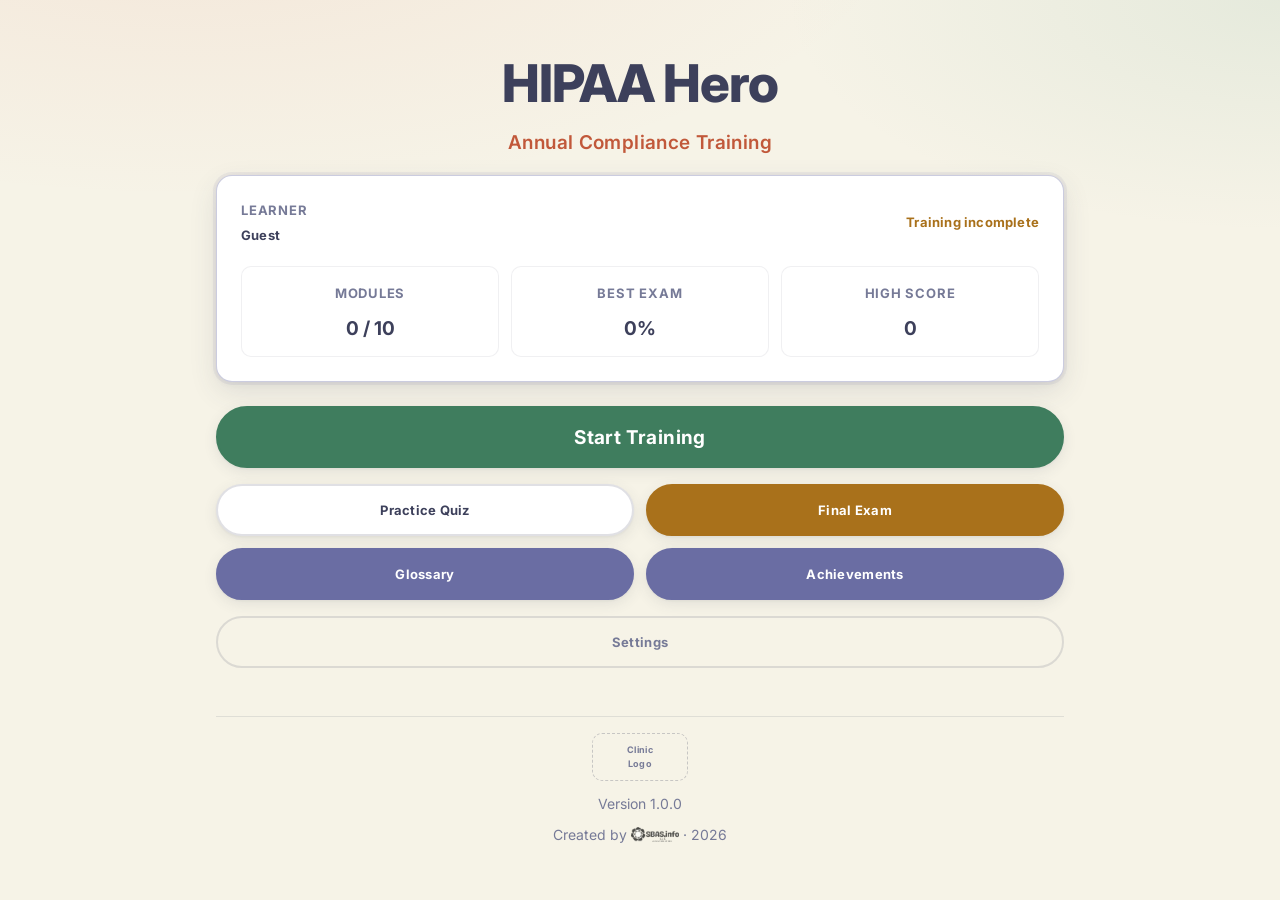
<file: index.html>
<!DOCTYPE html>
<html lang="en">
<head>
<meta charset="UTF-8">
<meta name="viewport" content="width=device-width, initial-scale=1">
<title>HIPAA Hero — Annual Compliance Training</title>
<meta name="description" content="A warm, modern HIPAA compliance trainer for clinic staff. Static, offline-capable, no login required.">

<!-- Inter, for the whole app. If the network is unavailable the system-ui
     fallbacks in styles.css take over and the app remains fully usable. -->
<link rel="preconnect" href="https://fonts.googleapis.com">
<link rel="preconnect" href="https://fonts.gstatic.com" crossorigin>
<link href="https://fonts.googleapis.com/css2?family=Inter:wght@400;500;600;700;800&display=swap" rel="stylesheet">

<link rel="stylesheet" href="css/styles.css">
<link rel="stylesheet" href="css/theme.css">
<link rel="stylesheet" href="css/animations.css">
</head>
<body>

<!-- Screen-reader announcements -->
<div id="live-region" class="sr-only" role="status" aria-live="polite"></div>

<!-- Achievement toasts -->
<div class="toast-wrap" id="toasts" aria-live="polite"></div>

<main class="cabinet">

  <!-- ==================== HOME ==================== -->
  <section class="screen is-active" id="screen-home">
    <div class="title-block">
      <h1 class="game-title">HIPAA Hero</h1>
      <div class="game-subtitle">Annual Compliance Training</div>
    </div>

    <div class="panel panel-purple" style="margin-bottom:24px">
      <div class="row-between">
        <div>
          <div class="label">Learner</div>
          <div class="pixel text-blue" id="home-name" style="font-size:var(--fs-label);margin-top:6px">Guest</div>
        </div>
        <div class="pixel" id="home-status" style="font-size:var(--fs-label)">Status</div>
      </div>

      <div class="grid-2" style="margin-top:20px">
        <div class="stat-cell">
          <span class="label">Modules</span>
          <span class="stat-val" id="home-modules">0 / 10</span>
        </div>
        <div class="stat-cell">
          <span class="label">Best exam</span>
          <span class="stat-val" id="home-best">0%</span>
        </div>
        <div class="stat-cell">
          <span class="label">High score</span>
          <span class="stat-val" id="home-points">0</span>
        </div>
      </div>
    </div>

    <div class="stack">
      <button class="btn btn-lg btn-block btn-green attract" data-go="instructions">Start Training</button>
      <div class="grid-2" style="grid-template-columns:1fr 1fr">
        <button class="btn btn-block" id="start-practice">Practice Quiz</button>
        <button class="btn btn-block btn-yellow" id="start-exam">Final Exam</button>
        <button class="btn btn-block btn-purple" data-go="glossary">Glossary</button>
        <button class="btn btn-block btn-purple" data-go="achievements">Achievements</button>
      </div>
      <button class="btn btn-block btn-ghost" data-go="settings">Settings</button>
    </div>

    <footer class="site-footer">
      <div class="logo-slot" aria-hidden="true">Clinic<br>Logo</div>
      <div>Version <span class="app-version">1.0.0</span></div>
      <div style="margin-top:8px">
        Created by <img class="sbas-mark" src="assets/sbas-logo.png" alt="SBAS.info LLC"> · 2026
      </div>
    </footer>
  </section>

  <!-- ==================== INSTRUCTIONS ==================== -->
  <section class="screen" id="screen-instructions">
    <h1 class="text-yellow" style="margin-bottom:20px">How It Works</h1>

    <div class="panel stack">
      <div>
        <h2 class="text-blue">Purpose</h2>
        <p style="margin-top:12px">This is your annual HIPAA compliance refresher. It covers the Privacy Rule,
        the Security Rule, the Breach Notification Rule, and our clinic's own reporting procedures — the
        material an OCR auditor expects every workforce member to know.</p>
      </div>

      <div class="panel-inset">
        <h2 class="text-green">How It's Structured</h2>
        <ul class="tight" style="margin-top:12px">
          <li><strong class="text-blue">Training modules</strong> — <span id="module-count">10</span> modules
              of learning cards, each ending in a short mini quiz. Score 80% to clear a module.</li>
          <li><strong class="text-blue">Practice quiz</strong> — 10 random questions with instant explanations.
              Unlimited retries, not recorded as your official result.</li>
          <li><strong class="text-blue">Final exam</strong> — <span id="exam-count">30</span> questions drawn
              from all categories. Explanations are withheld until you finish.</li>
        </ul>
      </div>

      <div class="panel-inset">
        <h2 class="text-yellow">Scoring</h2>
        <ul class="tight" style="margin-top:12px">
          <li>100 points per correct answer, plus a speed bonus for answering quickly.</li>
          <li>Consecutive correct answers build a combo multiplier up to x3.</li>
          <li>Select-all-that-apply questions are all-or-nothing — no partial credit.</li>
          <li>Passing score: <strong class="text-green" id="exam-pass">80%</strong>.</li>
          <li>Questions and answer options are randomized on every attempt.</li>
        </ul>
      </div>

      <div class="panel-inset">
        <h2 class="text-purple">Controls</h2>
        <ul class="tight" style="margin-top:12px">
          <li>Click an answer, or press its letter key <strong>A</strong>–<strong>D</strong>.</li>
          <li>Press <strong>Enter</strong> to submit, then <strong>Enter</strong> again to advance.</li>
          <li>Everything is keyboard navigable. Motion can be disabled in Settings.</li>
        </ul>
      </div>

      <p class="small dim">Estimated time: about <span id="exam-mins">18</span> minutes for the exam,
      longer if you work through all modules first. Question bank: <span id="bank-count">55</span> questions.
      Your progress is stored only in this browser — nothing is uploaded.</p>
    </div>

    <div class="row" style="margin-top:24px">
      <button class="btn btn-green grow" data-go="modules">Let's Begin</button>
      <button class="btn btn-ghost" data-go="home">Home</button>
    </div>
  </section>

  <!-- ==================== MODULE SELECT ==================== -->
  <section class="screen" id="screen-modules">
    <div class="row-between" style="margin-bottom:20px">
      <h1 class="text-blue">Select a Module</h1>
      <button class="btn btn-sm btn-ghost" data-go="home">Home</button>
    </div>
    <div class="stack" id="module-list"></div>
    <div class="row" style="margin-top:24px">
      <button class="btn btn-yellow grow" data-go="home">Back to Menu</button>
    </div>
  </section>

  <!-- ==================== MODULE (learning cards) ==================== -->
  <section class="screen" id="screen-module">
    <div class="hud">
      <div class="hud-cell">
        <span class="hud-key">Module</span>
        <span class="hud-val" id="module-title">—</span>
      </div>
      <div class="hud-cell">
        <span class="hud-key">Progress</span>
        <span class="hud-val" id="module-step">—</span>
      </div>
    </div>

    <div id="module-progress" style="margin-bottom:20px"></div>
    <div class="panel panel-yellow" id="module-card"></div>

    <div class="row" style="margin-top:24px">
      <button class="btn btn-ghost" id="module-prev">‹ Prev</button>
      <button class="btn btn-green grow" id="module-next">Next ›</button>
      <button class="btn btn-sm btn-ghost" data-go="modules">Quit</button>
    </div>
  </section>

  <!-- ==================== MODULE COMPLETE ==================== -->
  <section class="screen" id="screen-module-done">
    <div class="panel panel-green center stack">
      <div class="verdict is-pass" id="md-verdict">Module Complete</div>
      <div class="pixel text-yellow" id="md-score" style="font-size:var(--fs-h2)">0 / 0</div>
      <p id="md-note"></p>
    </div>
    <div class="row" style="margin-top:24px">
      <button class="btn btn-green grow" data-go="modules">Next Module</button>
      <button class="btn btn-yellow" id="md-retry">Retry Module</button>
      <button class="btn btn-ghost" data-go="home">Home</button>
    </div>
  </section>

  <!-- ==================== QUIZ ==================== -->
  <section class="screen" id="screen-quiz">
    <h1 class="text-yellow" id="quiz-heading" style="margin-bottom:16px">Quiz</h1>

    <div class="hud">
      <div class="hud-cell"><span class="hud-key">Score</span><span class="hud-val" id="hud-score">0</span></div>
      <div class="hud-cell"><span class="hud-key">Question</span><span class="hud-val" id="hud-q">1 / 1</span></div>
      <div class="hud-cell"><span class="hud-key">Combo</span><span class="hud-val" id="hud-combo">x1.00</span></div>
      <div class="hud-cell"><span class="hud-key">Accuracy</span><span class="hud-val" id="hud-acc">0%</span></div>
      <div class="hud-cell"><span class="hud-key">Time</span><span class="hud-val" id="hud-time">--:--</span></div>
    </div>

    <div id="quiz-progress" style="margin-bottom:20px"></div>

    <div class="panel">
      <div id="quiz-question"></div>
      <div id="quiz-feedback"></div>
    </div>

    <div class="row" style="margin-top:24px">
      <button class="btn btn-green grow" id="quiz-submit">Submit Answer</button>
      <button class="btn btn-yellow grow hidden" id="quiz-next">Next Question</button>
      <button class="btn btn-sm btn-red" id="quiz-quit">Quit</button>
    </div>
  </section>

  <!-- ==================== RESULTS ==================== -->
  <section class="screen" id="screen-results">
    <h1 class="text-yellow" id="res-heading" style="margin-bottom:20px">Results</h1>

    <div class="panel center stack" style="margin-bottom:20px">
      <div class="score-huge" id="res-percent">0%</div>
      <div class="verdict is-pass" id="res-verdict">Pass</div>
      <div class="pixel text-purple" id="res-rank" style="font-size:var(--fs-label)">Rank</div>
      <p id="res-note" class="small dim"></p>
    </div>

    <div class="grid-2" style="margin-bottom:24px">
      <div class="stat-cell"><span class="label">Correct</span><span class="stat-val text-green" id="res-correct">0</span></div>
      <div class="stat-cell"><span class="label">Incorrect</span><span class="stat-val text-red" id="res-incorrect">0</span></div>
      <div class="stat-cell"><span class="label">Points</span><span class="stat-val text-yellow" id="res-points">0</span></div>
      <div class="stat-cell"><span class="label">Time taken</span><span class="stat-val" id="res-time">0m 00s</span></div>
      <div class="stat-cell"><span class="label">Grade</span><span class="stat-val text-purple" id="res-grade">—</span></div>
      <div class="stat-cell"><span class="label">Best streak</span><span class="stat-val" id="res-streak">0</span></div>
    </div>

    <div class="stack">
      <button class="btn btn-block btn-red" id="res-review">Review Incorrect Answers</button>
      <button class="btn btn-block btn-green" id="res-cert">Print Completion Record</button>
      <div class="grid-2">
        <button class="btn btn-block btn-yellow" id="res-retry">Retry</button>
        <button class="btn btn-block btn-ghost" data-go="home">Return Home</button>
      </div>
    </div>
  </section>

  <!-- ==================== REVIEW ==================== -->
  <section class="screen" id="screen-review">
    <div class="row-between" style="margin-bottom:20px">
      <h1 class="text-red" id="review-count">0 Questions Missed</h1>
      <button class="btn btn-sm btn-ghost" data-go="results">Back</button>
    </div>
    <p class="small dim" style="margin-bottom:20px">Each explanation cites the rule it comes from. These are the
    areas to revisit before your next attempt.</p>
    <div id="review-list"></div>
    <div class="row" style="margin-top:24px">
      <button class="btn btn-yellow grow" data-go="results">Back to Results</button>
      <button class="btn btn-ghost" data-go="home">Home</button>
    </div>
  </section>

  <!-- ==================== GLOSSARY ==================== -->
  <section class="screen" id="screen-glossary">
    <div class="row-between" style="margin-bottom:20px">
      <h1 class="text-purple">Glossary</h1>
      <button class="btn btn-sm btn-ghost" data-go="home">Home</button>
    </div>
    <label class="sr-only" for="glossary-search">Search glossary terms</label>
    <input class="input" id="glossary-search" type="search" placeholder="Search terms, definitions, examples…"
           autocomplete="off" style="margin-bottom:20px">
    <div id="glossary-list"></div>
  </section>

  <!-- ==================== ACHIEVEMENTS ==================== -->
  <section class="screen" id="screen-achievements">
    <div class="row-between" style="margin-bottom:20px">
      <h1 class="text-yellow">Achievements</h1>
      <button class="btn btn-sm btn-ghost" data-go="home">Home</button>
    </div>
    <div class="grid-2" id="achievement-grid"></div>
  </section>

  <!-- ==================== SETTINGS ==================== -->
  <section class="screen" id="screen-settings">
    <div class="row-between" style="margin-bottom:20px">
      <h1 class="text-blue">Settings</h1>
      <button class="btn btn-sm btn-ghost" data-go="home">Home</button>
    </div>

    <div class="panel" style="margin-bottom:20px">
      <h2 class="text-yellow" style="margin-bottom:16px">Your Details</h2>
      <p class="small dim">Required on your completion record. HIPAA training logs must identify who was
      trained and their role. This stays in your browser only.</p>
      <div class="stack" style="margin-top:16px">
        <div class="field">
          <label class="label" for="learner-name">Full name</label>
          <input class="input" id="learner-name" type="text" autocomplete="name" placeholder="Jane Doe">
        </div>
        <div class="field">
          <label class="label" for="learner-role">Job title / role</label>
          <input class="input" id="learner-role" type="text" autocomplete="organization-title"
                 placeholder="Medical Records Clerk">
        </div>
        <button class="btn btn-green" id="save-learner">Save</button>
      </div>
    </div>

    <div class="panel" style="margin-bottom:20px">
      <h2 class="text-yellow" style="margin-bottom:8px">Preferences</h2>
      <div class="toggle-row">
        <span>Sound effects</span>
        <button class="btn btn-sm btn-ghost" data-setting="sound" aria-pressed="false">Off</button>
      </div>
      <div class="toggle-row">
        <span>Animations</span>
        <button class="btn btn-sm btn-green" data-setting="animations" aria-pressed="true">On</button>
      </div>
      <div class="toggle-row">
        <span>Show timer during quizzes</span>
        <button class="btn btn-sm btn-ghost" data-setting="timer" aria-pressed="false">Off</button>
      </div>
      <p class="small dim" style="margin-top:16px">Your system's “reduce motion” preference is always respected,
      regardless of the Animations setting.</p>
    </div>

    <div class="panel panel-red">
      <h2 class="text-red" style="margin-bottom:12px">Danger Zone</h2>
      <p class="small dim">Erases module progress, scores, and achievements stored in this browser.</p>
      <button class="btn btn-red btn-block" id="reset-progress" style="margin-top:16px">Reset All Progress</button>
    </div>
  </section>

  <!-- ==================== CERTIFICATE ==================== -->
  <section class="screen" id="screen-certificate">
    <div class="certificate">
      <div class="cert-title">HIPAA Annual Compliance Training<br>Certificate of Completion</div>
      <div>This certifies that</div>
      <div class="cert-name" id="cert-name">—</div>
      <div class="cert-meta">Role: <strong id="cert-role">—</strong></div>
      <div class="cert-meta">has completed <strong id="cert-module">—</strong></div>
      <div class="cert-meta">Assessment score: <strong id="cert-score">—</strong></div>
      <div class="cert-meta">Date completed: <strong id="cert-date">—</strong></div>
      <div class="cert-meta" style="margin-top:32px;font-size:15px;text-align:left;max-width:620px;margin-left:auto;margin-right:auto">
        <strong>Attestation:</strong> I certify that I have completed this training, I understand my obligations
        under the clinic's HIPAA policies, and I agree to abide by them.
      </div>
      <div class="cert-meta" style="margin-top:40px">
        Signature: ______________________________&nbsp;&nbsp;&nbsp;Date: ______________
      </div>
      <div class="cert-meta" style="margin-top:32px;font-size:14px">
        Retain this record for a minimum of six years (45 CFR § 164.530(j)(2)).<br>
        Created by <img class="sbas-mark" src="assets/sbas-logo.png" alt="SBAS.info LLC"> · 2026
      </div>
    </div>

    <div class="row no-print" style="margin-top:24px">
      <button class="btn btn-green grow" id="cert-print">Print / Save as PDF</button>
      <button class="btn btn-ghost" data-go="results">Back</button>
      <button class="btn btn-ghost" data-go="home">Home</button>
    </div>
  </section>

</main>

<!-- ---------- APP CONFIG ---------- -->
<script>
  /* Bump this when training content changes materially. HIPAA logs must tie
     back to the specific version of the curriculum a learner completed. */
  const APP_VERSION = "1.0.0";
</script>

<!-- ---------- DATA (edit these to change content) ---------- -->
<script src="data/questions.js"></script>
<script src="data/modules.js"></script>
<script src="data/glossary.js"></script>

<!-- ---------- APPLICATION ---------- -->
<script src="js/storage.js"></script>
<script src="js/quiz.js"></script>
<script src="js/ui.js"></script>
<script src="js/app.js"></script>

<!-- ---------- BROKEN-PATH GUARD ----------
     This page needs its css/, js/, and data/ folders sitting beside it. If
     index.html gets copied somewhere on its own — emailed, dragged to a
     Desktop, saved out of a chat window — those relative paths break and the
     page would otherwise render as an unstyled wall of text with no
     explanation. This says so plainly instead. -->
<script>
(function () {
  window.addEventListener("load", function () {
    var cssLoaded = !!getComputedStyle(document.body)
                      .getPropertyValue("--neon-blue").trim();
    var jsLoaded  = typeof QUESTIONS !== "undefined" && typeof Quiz !== "undefined";
    if (cssLoaded && jsLoaded) return;

    var missing = [];
    if (!cssLoaded) missing.push("css/");
    if (!jsLoaded)  missing.push("js/ and data/");

    var box = document.createElement("div");
    box.setAttribute("style",
      "position:fixed;inset:0;z-index:99999;background:#f6f3e7;color:#33364c;" +
      "font:16px/1.6 system-ui,sans-serif;padding:40px;overflow:auto");
    box.innerHTML =
      '<div style="max-width:620px;margin:0 auto;background:#fff;border:2px solid #bf4a2f;' +
      'border-radius:16px;padding:28px;box-shadow:0 10px 28px rgba(61,64,91,0.12)">' +
      '<h1 style="color:#bf4a2f;font-size:20px;margin:0 0 16px">Support Files Not Found</h1>' +
      '<p>This file could not load its <strong>' + missing.join("</strong> and <strong>") +
      '</strong> folder(s), so the trainer cannot start.</p>' +
      '<p>Almost always this means <code>index.html</code> was copied somewhere by ' +
      'itself. It is not a standalone file — it needs the whole ' +
      '<code>hipaa-hero</code> folder around it.</p>' +
      '<p><strong>Two ways to fix it:</strong></p>' +
      '<ul><li>Open <code>index.html</code> from inside the original ' +
      '<code>hipaa-hero</code> folder, with <code>css</code>, <code>js</code>, and ' +
      '<code>data</code> next to it.</li>' +
      '<li>Or use <code>hipaa-hero-standalone.html</code>, which bundles everything ' +
      'into one file and works from anywhere.</li></ul>' +
      '</div>';
    document.body.appendChild(box);
  });
})();
</script>

</body>
</html>
</file>
<file: css/styles.css>
/* ============================================================================
   HIPAA HERO — styles.css
   Base reset, design tokens, layout scaffolding, typography.
   Component skin lives in theme.css. Motion lives in animations.css.
   ============================================================================ */

/* ---------- DESIGN TOKENS ---------- */
:root {
  /* Palette — sourced from brand kit (Eggshell / Burnt Peach / Twilight
     Indigo / Muted Teal / Apricot Cream). Variable names below are kept
     from the previous theme so component styles and app.js/ui.js class
     wiring didn't need to change — only the values did. */
  --bg:            #f6f3e7;
  --bg-panel:      #ffffff;
  --bg-panel-alt:  #fbf8ee;
  --bg-inset:      #eee8d6;

  --neon-blue:     #3d405b;   /* Twilight Indigo — primary accent, headings, links */
  --electric-green:#3f7d5e;   /* deep teal — success / correct */
  --bright-yellow: #a9711b;   /* deep gold — highlights, streaks, badges */
  --arcade-red:    #bf4a2f;   /* warm brick red — incorrect / danger */
  --purple:        #6a6da3;   /* soft indigo — tertiary accent */
  --orange:        #c1583a;   /* deepened Burnt Peach — primary call to action */

  --text:          #33364c;
  --text-dim:      #767a97;
  --text-invert:   #ffffff;

  /* Structure */
  --border-w:      1px;
  --border-w-lg:   2px;
  --radius:        16px;
  --radius-sm:     10px;
  --radius-pill:   999px;
  --shadow-hard:    0 10px 28px rgba(61, 64, 91, 0.12), 0 2px 6px rgba(61, 64, 91, 0.06);
  --shadow-hard-sm: 0 4px 14px rgba(61, 64, 91, 0.10), 0 1px 3px rgba(61, 64, 91, 0.06);
  --shadow-inset:   inset 0 1px 2px rgba(61, 64, 91, 0.08);

  /* Rhythm */
  --sp-1: 4px;
  --sp-2: 8px;
  --sp-3: 12px;
  --sp-4: 16px;
  --sp-5: 24px;
  --sp-6: 32px;
  --sp-7: 48px;

  /* Type — a single clean sans throughout; weight carries the hierarchy
     instead of a separate display face, so the network fallback (system-ui)
     never looks like a downgrade. */
  --font-pixel: "Inter", ui-sans-serif, -apple-system, "Segoe UI", Roboto, sans-serif;
  --font-body:  "Inter", ui-sans-serif, -apple-system, "Segoe UI", Roboto, sans-serif;

  --fs-title:  clamp(30px, 6vw, 52px);
  --fs-h1:     clamp(20px, 3vw, 28px);
  --fs-h2:     clamp(16px, 2.2vw, 19px);
  --fs-label:  clamp(11px, 1.5vw, 13px);
  --fs-body:   clamp(16px, 2.1vw, 17px);
  --fs-small:  clamp(13px, 1.8vw, 14px);
}

/* ---------- RESET ---------- */
*, *::before, *::after { box-sizing: border-box; }

html, body {
  margin: 0;
  padding: 0;
  min-height: 100%;
}

body {
  background:
    radial-gradient(1200px 480px at 15% -10%, rgba(224, 122, 95, 0.10), transparent 60%),
    radial-gradient(900px 420px at 100% 0%, rgba(129, 178, 154, 0.14), transparent 55%),
    var(--bg);
  color: var(--text);
  font-family: var(--font-body);
  font-size: var(--fs-body);
  line-height: 1.6;
  -webkit-font-smoothing: antialiased;
  text-rendering: optimizeLegibility;
  overflow-x: hidden;
}

button, input, select, textarea { font-family: inherit; color: inherit; }
button { cursor: pointer; }

/* Visible focus ring is mandatory — keyboard navigation is an a11y requirement */
:focus-visible {
  outline: 3px solid var(--orange);
  outline-offset: 3px;
  border-radius: 4px;
}

/* ---------- LAYOUT SCAFFOLD ---------- */
.cabinet {
  max-width: 880px;
  margin: 0 auto;
  padding: var(--sp-5) var(--sp-4) var(--sp-7);
  position: relative;
  z-index: 1;
}

.screen { display: none; }
.screen.is-active { display: block; }

.stack   { display: flex; flex-direction: column; gap: var(--sp-4); }
.stack-sm{ display: flex; flex-direction: column; gap: var(--sp-2); }
.row     { display: flex; flex-wrap: wrap; gap: var(--sp-3); align-items: center; }
.row-between { display: flex; flex-wrap: wrap; gap: var(--sp-3);
               align-items: center; justify-content: space-between; }
.grow    { flex: 1 1 auto; }
.center  { text-align: center; }

.grid-2 {
  display: grid;
  gap: var(--sp-3);
  grid-template-columns: repeat(auto-fit, minmax(240px, 1fr));
}

/* ---------- TYPOGRAPHY ---------- */
.pixel { font-family: var(--font-pixel); font-weight: 700; line-height: 1.5; letter-spacing: 0.2px; }

h1, h2, h3 { font-family: var(--font-pixel); font-weight: 700; line-height: 1.35; margin: 0; letter-spacing: -0.01em; }
h1 { font-size: var(--fs-h1); }
h2 { font-size: var(--fs-h2); }
h3 { font-size: var(--fs-label); }

p { margin: 0 0 var(--sp-3); }
p:last-child { margin-bottom: 0; }

.label {
  font-family: var(--font-pixel);
  font-weight: 700;
  font-size: var(--fs-label);
  letter-spacing: 0.06em;
  color: var(--text-dim);
  text-transform: uppercase;
}

.dim   { color: var(--text-dim); }
.small { font-size: var(--fs-small); }

.text-blue   { color: var(--neon-blue); }
.text-green  { color: var(--electric-green); }
.text-yellow { color: var(--bright-yellow); }
.text-red    { color: var(--arcade-red); }
.text-purple { color: var(--purple); }

ul.tight { margin: 0; padding-left: 1.3em; }
ul.tight li { margin-bottom: var(--sp-2); }
ul.tight li:last-child { margin-bottom: 0; }

/* ---------- UTILITY ---------- */
.hidden { display: none !important; }

/* Screen-reader-only text for announcements and unlabelled controls */
.sr-only {
  position: absolute;
  width: 1px; height: 1px;
  padding: 0; margin: -1px;
  overflow: hidden;
  clip: rect(0 0 0 0);
  white-space: nowrap;
  border: 0;
}

/* ---------- RESPONSIVE ---------- */
@media (max-width: 640px) {
  .cabinet { padding: var(--sp-4) var(--sp-3) var(--sp-6); }
  .row-between { flex-direction: column; align-items: stretch; }
}

/* ---------- PRINT (certificate) ---------- */
@media print {
  body { background: #fff; color: #000; }
  .no-print { display: none !important; }
  .cabinet { max-width: none; padding: 0; }
  .panel { box-shadow: none; }
}
</file>
<file: css/theme.css>
/* ============================================================================
   HIPAA HERO — theme.css
   The component skin: panels, buttons, stat strip, answer tiles, badges,
   progress bars. Warm, rounded, professional-training-class look with a
   soft elevation system in place of hard borders.
   ============================================================================ */

/* ---------- PANELS ---------- */
.panel {
  background: var(--bg-panel);
  border: var(--border-w) solid rgba(61, 64, 91, 0.08);
  border-radius: var(--radius);
  box-shadow: var(--shadow-hard);
  padding: var(--sp-5);
}

.panel-alt    { background: var(--bg-panel-alt); }
.panel-green  { border-color: rgba(63, 125, 94, 0.35); box-shadow: var(--shadow-hard), 0 0 0 3px rgba(63, 125, 94, 0.08); }
.panel-yellow { border-color: rgba(169, 113, 27, 0.35); box-shadow: var(--shadow-hard), 0 0 0 3px rgba(169, 113, 27, 0.08); }
.panel-red    { border-color: rgba(191, 74, 47, 0.35); box-shadow: var(--shadow-hard), 0 0 0 3px rgba(191, 74, 47, 0.08); }
.panel-purple { border-color: rgba(106, 109, 163, 0.35); box-shadow: var(--shadow-hard), 0 0 0 3px rgba(106, 109, 163, 0.08); }
.panel-dim    { border-color: rgba(61, 64, 91, 0.08); box-shadow: var(--shadow-hard-sm); }

.panel-inset {
  background: var(--bg-inset);
  border: var(--border-w) solid rgba(61, 64, 91, 0.06);
  border-radius: var(--radius-sm);
  padding: var(--sp-4);
}

/* ---------- TITLE ---------- */
.title-block { text-align: center; padding: var(--sp-6) 0 var(--sp-4); }

.game-title {
  font-family: var(--font-pixel);
  font-weight: 800;
  font-size: var(--fs-title);
  line-height: 1.08;
  margin: 0;
  color: var(--neon-blue);
  letter-spacing: -0.02em;
}

.game-subtitle {
  font-family: var(--font-pixel);
  font-weight: 600;
  font-size: var(--fs-h2);
  color: var(--orange);
  margin-top: var(--sp-4);
  letter-spacing: 0.02em;
}

/* ---------- BUTTONS ---------- */
.btn {
  display: inline-flex;
  align-items: center;
  justify-content: center;
  gap: var(--sp-2);
  font-family: var(--font-pixel);
  font-weight: 700;
  font-size: var(--fs-label);
  letter-spacing: 0.02em;
  padding: var(--sp-4) var(--sp-5);
  min-height: 52px;
  background: var(--bg-panel);
  color: var(--neon-blue);
  border: var(--border-w-lg) solid rgba(61, 64, 91, 0.16);
  border-radius: var(--radius-pill);
  box-shadow: var(--shadow-hard-sm);
  transition: transform 0.16s ease, box-shadow 0.16s ease, background-color 0.16s ease, color 0.16s ease, border-color 0.16s ease;
}

.btn:hover:not(:disabled) {
  transform: translateY(-2px);
  box-shadow: var(--shadow-hard);
  border-color: var(--neon-blue);
}

.btn:active:not(:disabled) {
  transform: translateY(0);
  box-shadow: var(--shadow-hard-sm);
}

.btn:disabled { opacity: 0.4; cursor: not-allowed; }

.btn-block { width: 100%; }
.btn-lg    { min-height: 62px; font-size: var(--fs-h2); }
.btn-sm    { min-height: 40px; padding: var(--sp-2) var(--sp-4); }

/* Colour variants — solid, high-contrast fills for primary actions */
.btn-green  { color: var(--text-invert); background: var(--electric-green); border-color: var(--electric-green); }
.btn-green:hover:not(:disabled)  { background: #366b51; border-color: #366b51; }
.btn-yellow { color: var(--text-invert); background: var(--bright-yellow); border-color: var(--bright-yellow); }
.btn-yellow:hover:not(:disabled) { background: #8f6116; border-color: #8f6116; }
.btn-red    { color: var(--text-invert); background: var(--arcade-red); border-color: var(--arcade-red); }
.btn-red:hover:not(:disabled)    { background: #a33e28; border-color: #a33e28; }
.btn-purple { color: var(--text-invert); background: var(--purple); border-color: var(--purple); }
.btn-purple:hover:not(:disabled) { background: #585b8c; border-color: #585b8c; }
.btn-ghost  { color: var(--text-dim); background: transparent; border-color: rgba(61, 64, 91, 0.14); box-shadow: none; }
.btn-ghost:hover:not(:disabled)  { color: var(--text); border-color: var(--text-dim); background: var(--bg-panel-alt); }

/* ---------- STAT STRIP (in-quiz score / progress readout) ---------- */
.hud {
  display: flex;
  flex-wrap: wrap;
  gap: var(--sp-3);
  align-items: center;
  justify-content: space-between;
  background: var(--bg-panel);
  border: var(--border-w) solid rgba(61, 64, 91, 0.08);
  border-radius: var(--radius);
  box-shadow: var(--shadow-hard-sm);
  padding: var(--sp-3) var(--sp-4);
  margin-bottom: var(--sp-4);
}

.hud-cell { display: flex; flex-direction: column; gap: 3px; min-width: 74px; }

.hud-key {
  font-family: var(--font-pixel);
  font-weight: 700;
  font-size: 10px;
  letter-spacing: 0.08em;
  text-transform: uppercase;
  color: var(--text-dim);
}

.hud-val {
  font-family: var(--font-pixel);
  font-weight: 700;
  font-size: var(--fs-label);
  color: var(--neon-blue);
}

/* ---------- PROGRESS BAR ---------- */
.bar {
  height: 12px;
  background: var(--bg-inset);
  border-radius: var(--radius-pill);
  padding: 0;
  overflow: hidden;
  box-shadow: var(--shadow-inset);
}

.bar-fill {
  height: 100%;
  width: 0%;
  background: linear-gradient(90deg, var(--electric-green), #5fa681);
  border-radius: var(--radius-pill);
  transition: width 0.5s cubic-bezier(0.22, 1, 0.36, 1);
}

.bar-fill.is-warn   { background: linear-gradient(90deg, var(--bright-yellow), #c98d33); }
.bar-fill.is-danger { background: linear-gradient(90deg, var(--arcade-red), #d4634a); }

/* ---------- ANSWER TILES ---------- */
.answers { display: flex; flex-direction: column; gap: var(--sp-3); margin-top: var(--sp-4); }

.answer {
  display: flex;
  align-items: flex-start;
  gap: var(--sp-3);
  width: 100%;
  text-align: left;
  padding: var(--sp-4);
  min-height: 56px;
  background: var(--bg-panel);
  color: var(--text);
  border: var(--border-w-lg) solid rgba(61, 64, 91, 0.10);
  border-radius: var(--radius-sm);
  box-shadow: var(--shadow-hard-sm);
  font-size: var(--fs-small);
  line-height: 1.5;
  transition: transform 0.14s ease, border-color 0.14s ease, background-color 0.14s ease, box-shadow 0.14s ease;
}

.answer:hover:not(:disabled) {
  border-color: var(--orange);
  transform: translateY(-1px);
  box-shadow: var(--shadow-hard);
}

.answer:active:not(:disabled) { transform: translateY(0); }

/* Key badge (A/B/C/D) doubles as the keyboard shortcut hint */
.answer-key {
  flex: 0 0 auto;
  font-family: var(--font-pixel);
  font-weight: 700;
  font-size: var(--fs-label);
  width: 28px; height: 28px;
  display: grid; place-items: center;
  background: var(--bg-inset);
  border-radius: 50%;
  color: var(--text-dim);
}

/* States */
.answer.is-selected { border-color: var(--orange); background: #fdf1ec; }
.answer.is-selected .answer-key { background: var(--orange); color: var(--text-invert); }

.answer.is-correct { border-color: var(--electric-green); background: #eef6f0; }
.answer.is-correct .answer-key { background: var(--electric-green); color: var(--text-invert); }

.answer.is-wrong { border-color: var(--arcade-red); background: #fbeeea; }
.answer.is-wrong .answer-key { background: var(--arcade-red); color: var(--text-invert); }

.answer:disabled { cursor: default; }
.answer.is-muted:disabled { opacity: 0.5; }

/* ---------- FEEDBACK ---------- */
.feedback {
  margin-top: var(--sp-4);
  padding: var(--sp-4);
  border-radius: var(--radius-sm);
  border: var(--border-w-lg) solid rgba(63, 125, 94, 0.3);
  background: #eef6f0;
}

.feedback.is-wrong { border-color: rgba(191, 74, 47, 0.3); background: #fbeeea; }

.feedback-head {
  font-family: var(--font-pixel);
  font-weight: 700;
  font-size: var(--fs-h2);
  color: var(--electric-green);
  margin-bottom: var(--sp-3);
}

.feedback.is-wrong .feedback-head { color: var(--arcade-red); }

.feedback-ref {
  margin-top: var(--sp-3);
  padding-top: var(--sp-3);
  border-top: 1px solid rgba(61, 64, 91, 0.12);
  font-size: var(--fs-small);
  color: var(--text-dim);
}

/* ---------- TAGS & BADGES ---------- */
.tag {
  display: inline-block;
  font-family: var(--font-pixel);
  font-weight: 700;
  font-size: 10px;
  letter-spacing: 0.06em;
  padding: 4px 10px;
  border-radius: var(--radius-pill);
  border: 1px solid rgba(61, 64, 91, 0.16);
  color: var(--text-dim);
  text-transform: uppercase;
  background: var(--bg-panel-alt);
}

.tag-easy   { border-color: rgba(63, 125, 94, 0.35);  color: var(--electric-green); background: #eef6f0; }
.tag-medium { border-color: rgba(169, 113, 27, 0.35); color: var(--bright-yellow);  background: #f8efdd; }
.tag-hard   { border-color: rgba(191, 74, 47, 0.35);  color: var(--arcade-red);     background: #fbeeea; }
.tag-blue   { border-color: rgba(61, 64, 91, 0.2);    color: var(--neon-blue);      background: #eceefa; }

.badge {
  display: flex;
  flex-direction: column;
  align-items: center;
  gap: var(--sp-2);
  text-align: center;
  padding: var(--sp-5) var(--sp-3);
  background: var(--bg-panel);
  border: var(--border-w) solid rgba(61, 64, 91, 0.08);
  border-radius: var(--radius);
  box-shadow: var(--shadow-hard-sm);
}

.badge.is-unlocked { border-color: rgba(169, 113, 27, 0.35); box-shadow: var(--shadow-hard), 0 0 0 3px rgba(242, 204, 143, 0.35); }
.badge-icon  { font-size: 30px; line-height: 1; filter: grayscale(1) opacity(0.3); }
.badge.is-unlocked .badge-icon { filter: none; }
.badge-name  { font-family: var(--font-pixel); font-weight: 700; font-size: 12px; letter-spacing: 0.04em; color: var(--text-dim); }
.badge.is-unlocked .badge-name { color: var(--bright-yellow); }
.badge-desc  { font-size: 13px; color: var(--text-dim); line-height: 1.4; }

/* ---------- MODULE TILES ---------- */
.module-tile {
  display: block;
  width: 100%;
  text-align: left;
  padding: var(--sp-4);
  background: var(--bg-panel);
  border: var(--border-w) solid rgba(61, 64, 91, 0.08);
  border-radius: var(--radius);
  box-shadow: var(--shadow-hard-sm);
  color: var(--text);
  transition: transform 0.14s ease, border-color 0.14s ease, box-shadow 0.14s ease;
}

.module-tile:hover { border-color: var(--orange); transform: translateY(-2px); box-shadow: var(--shadow-hard); }
.module-tile.is-done { border-color: rgba(63, 125, 94, 0.4); background: #f6fbf7; }

.module-num {
  font-family: var(--font-pixel);
  font-weight: 700;
  font-size: var(--fs-label);
  color: var(--purple);
}

.module-title {
  font-family: var(--font-pixel);
  font-weight: 700;
  font-size: var(--fs-label);
  color: var(--neon-blue);
  margin: var(--sp-2) 0;
  line-height: 1.5;
}

.module-tile.is-done .module-title { color: var(--electric-green); }

/* ---------- LEARNING CARDS ---------- */
.card-heading {
  font-family: var(--font-pixel);
  font-weight: 700;
  font-size: var(--fs-h2);
  color: var(--neon-blue);
  margin-bottom: var(--sp-4);
  line-height: 1.5;
}

/* ---------- FORMS ---------- */
.field { width: 100%; }

.input {
  width: 100%;
  padding: var(--sp-3) var(--sp-4);
  min-height: 48px;
  background: var(--bg-panel);
  color: var(--text);
  border: var(--border-w-lg) solid rgba(61, 64, 91, 0.14);
  border-radius: var(--radius-sm);
  font-size: var(--fs-small);
  transition: border-color 0.14s ease;
}

.input:focus { border-color: var(--orange); outline: none; }

.toggle-row {
  display: flex;
  align-items: center;
  justify-content: space-between;
  gap: var(--sp-3);
  padding: var(--sp-3) 0;
  border-bottom: 1px solid rgba(61, 64, 91, 0.1);
}

.toggle-row:last-of-type { border-bottom: 0; }

/* ---------- GLOSSARY ---------- */
.glossary-entry {
  padding: var(--sp-4);
  background: var(--bg-panel);
  border-radius: var(--radius-sm);
  border-left: var(--border-w-lg) solid var(--purple);
  box-shadow: var(--shadow-hard-sm);
  margin-bottom: var(--sp-3);
}

.glossary-term {
  font-family: var(--font-pixel);
  font-weight: 700;
  font-size: var(--fs-label);
  color: var(--neon-blue);
  margin-bottom: var(--sp-2);
  line-height: 1.5;
}

/* ---------- SCORE READOUT ---------- */
.score-huge {
  font-family: var(--font-pixel);
  font-weight: 800;
  font-size: clamp(40px, 11vw, 76px);
  line-height: 1.1;
  color: var(--neon-blue);
}

.verdict {
  font-family: var(--font-pixel);
  font-weight: 700;
  font-size: clamp(18px, 4vw, 28px);
  letter-spacing: 0.04em;
}

.verdict.is-pass { color: var(--electric-green); }
.verdict.is-fail { color: var(--arcade-red); }

.stat-cell {
  padding: var(--sp-3);
  background: var(--bg-panel);
  border: 1px solid rgba(61, 64, 91, 0.08);
  border-radius: var(--radius-sm);
  text-align: center;
}

.stat-val {
  font-family: var(--font-pixel);
  font-weight: 700;
  font-size: var(--fs-h2);
  color: var(--neon-blue);
  display: block;
  margin-top: var(--sp-2);
}

/* ---------- REVIEW LIST ---------- */
.review-item {
  padding: var(--sp-4);
  background: var(--bg-panel);
  border-radius: var(--radius-sm);
  border-left: var(--border-w-lg) solid var(--arcade-red);
  box-shadow: var(--shadow-hard-sm);
  margin-bottom: var(--sp-3);
}

.review-q { font-weight: 700; margin-bottom: var(--sp-3); }

.review-line { margin-bottom: var(--sp-2); font-size: var(--fs-small); }

/* ---------- FOOTER ---------- */
.site-footer {
  margin-top: var(--sp-7);
  padding-top: var(--sp-4);
  border-top: 1px solid rgba(61, 64, 91, 0.12);
  text-align: center;
  font-size: var(--fs-small);
  color: var(--text-dim);
}

.sbas-mark {
  height: 15px;
  width: auto;
  vertical-align: -2px;
  opacity: 0.7;
}

.certificate .sbas-mark {
  height: 13px;
  vertical-align: -1px;
  opacity: 0.85;
}

.logo-slot {
  display: inline-grid;
  place-items: center;
  width: 96px; height: 48px;
  border: 1px dashed rgba(61, 64, 91, 0.25);
  border-radius: var(--radius-sm);
  font-family: var(--font-pixel);
  font-weight: 700;
  font-size: 9px;
  letter-spacing: 0.04em;
  color: var(--text-dim);
  margin-bottom: var(--sp-3);
}

/* ---------- CERTIFICATE ---------- */
.certificate {
  background: #fffdf6;
  color: #2c2e42;
  border: 3px solid var(--neon-blue);
  border-radius: var(--radius);
  padding: var(--sp-7) var(--sp-5);
  text-align: center;
}

.certificate .cert-title {
  font-family: var(--font-pixel);
  font-weight: 800;
  font-size: clamp(16px, 3.2vw, 24px);
  color: var(--neon-blue);
  line-height: 1.6;
  margin-bottom: var(--sp-5);
}

.certificate .cert-name {
  font-family: var(--font-pixel);
  font-weight: 700;
  font-size: clamp(18px, 3.6vw, 28px);
  color: var(--orange);
  margin: var(--sp-5) 0;
  border-bottom: 2px solid var(--neon-blue);
  display: inline-block;
  padding: 0 var(--sp-5) var(--sp-3);
}

.certificate .cert-meta { font-size: 16px; margin-top: var(--sp-4); }

/* ---------- TOAST ---------- */
.toast-wrap {
  position: fixed;
  right: var(--sp-4);
  bottom: var(--sp-4);
  z-index: 9998;
  display: flex;
  flex-direction: column;
  gap: var(--sp-2);
  max-width: 300px;
}

.toast {
  background: var(--bg-panel);
  border: var(--border-w-lg) solid var(--bright-yellow);
  border-radius: var(--radius-sm);
  box-shadow: var(--shadow-hard);
  padding: var(--sp-3) var(--sp-4);
  font-family: var(--font-pixel);
  font-weight: 600;
  font-size: 13px;
  line-height: 1.5;
  color: var(--bright-yellow);
}
</file>
<file: css/animations.css>
/* ============================================================================
   HIPAA HERO — animations.css
   Moderate flare: motion supports the interaction instead of performing for
   its own sake. Two global kill-switches:
     1. body.no-motion   — set by the Settings "Animations" toggle
     2. prefers-reduced-motion — respected automatically at the bottom
   ============================================================================ */

/* ---------- KEYFRAMES ---------- */

@keyframes blink {
  0%, 49%   { opacity: 1; }
  50%, 100% { opacity: 0.35; }
}

@keyframes screen-in {
  from { opacity: 0; transform: translateY(14px); }
  to   { opacity: 1; transform: translateY(0); }
}

@keyframes pop-in {
  0%   { transform: scale(0.92); opacity: 0; }
  60%  { transform: scale(1.02); opacity: 1; }
  100% { transform: scale(1); }
}

@keyframes shake {
  0%, 100%      { transform: translateX(0); }
  25%           { transform: translateX(-4px); }
  75%           { transform: translateX(4px); }
}

@keyframes glow-pulse {
  0%, 100% { box-shadow: var(--shadow-hard-sm), 0 0 0 rgba(193, 88, 58, 0); }
  50%      { box-shadow: var(--shadow-hard), 0 0 20px rgba(193, 88, 58, 0.35); }
}

@keyframes confetti-fall {
  0%   { transform: translateY(0) rotate(0deg); opacity: 1; }
  100% { transform: translateY(120px) rotate(220deg); opacity: 0; }
}

@keyframes toast-in {
  from { transform: translateY(16px); opacity: 0; }
  to   { transform: translateY(0); opacity: 1; }
}

/* ---------- APPLIED ---------- */

.screen.is-active { animation: screen-in 0.32s cubic-bezier(0.22, 1, 0.36, 1); }
.blink            { animation: blink 1.4s ease-in-out infinite; }
.attract          { animation: glow-pulse 2.6s ease-in-out infinite; }

.answer.is-correct { animation: pop-in 0.3s cubic-bezier(0.22, 1, 0.36, 1); }
.answer.is-wrong   { animation: shake 0.32s ease-in-out; }
.feedback          { animation: screen-in 0.28s cubic-bezier(0.22, 1, 0.36, 1); }
.toast             { animation: toast-in 0.3s cubic-bezier(0.22, 1, 0.36, 1); }
.score-huge        { animation: pop-in 0.4s cubic-bezier(0.22, 1, 0.36, 1); }

.btn, .answer, .module-tile, .badge {
  will-change: transform;
}

/* Confetti burst — emitted on a correct answer, cleaned up by ui.js */
.burst {
  position: fixed;
  width: 9px;
  height: 9px;
  border-radius: 2px;
  pointer-events: none;
  z-index: 9997;
  animation: confetti-fall 0.6s cubic-bezier(0.3, 0.6, 0.4, 1) forwards;
}

/* ---------- MOTION KILL-SWITCHES ---------- */

/* Manual toggle from the Settings screen */
body.no-motion *,
body.no-motion *::before,
body.no-motion *::after {
  animation: none !important;
  transition: none !important;
}

/* OS-level preference — honoured without the user touching Settings */
@media (prefers-reduced-motion: reduce) {
  *, *::before, *::after {
    animation: none !important;
    transition: none !important;
    scroll-behavior: auto !important;
  }
}
</file>
